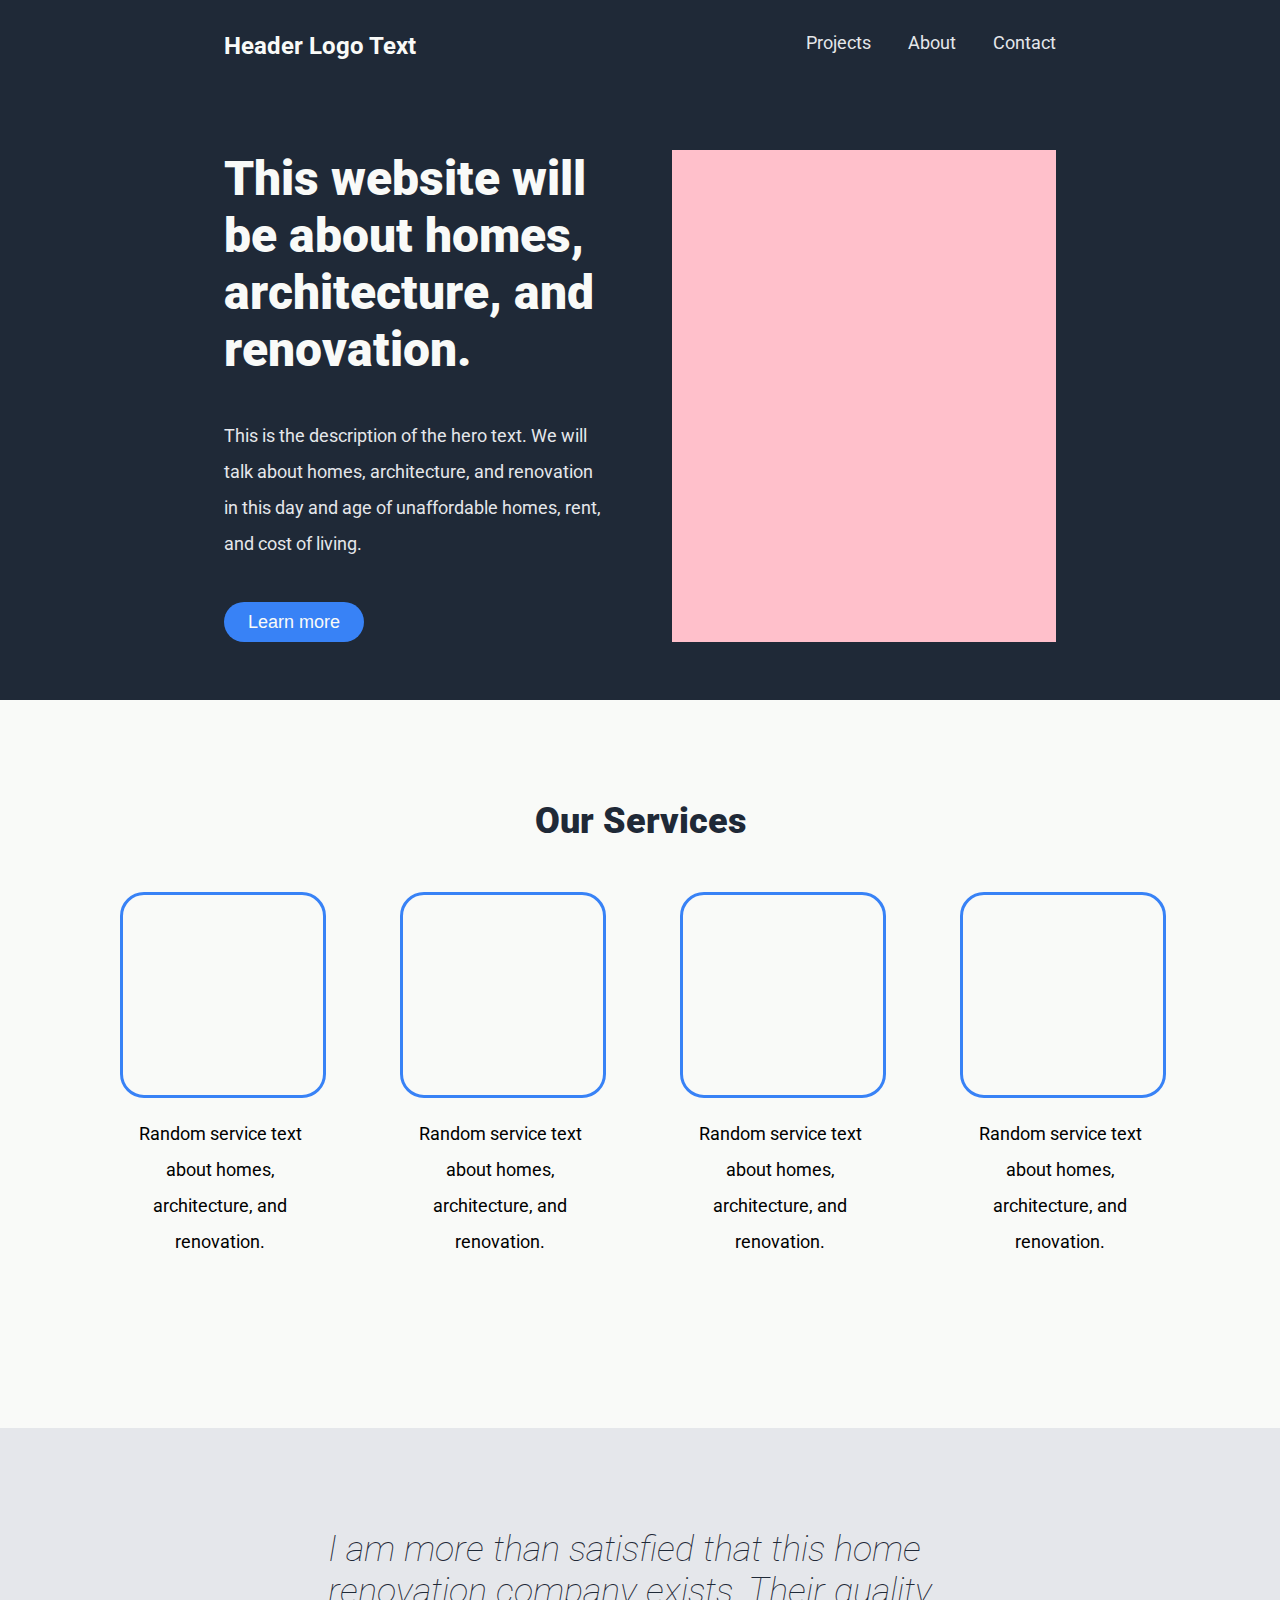
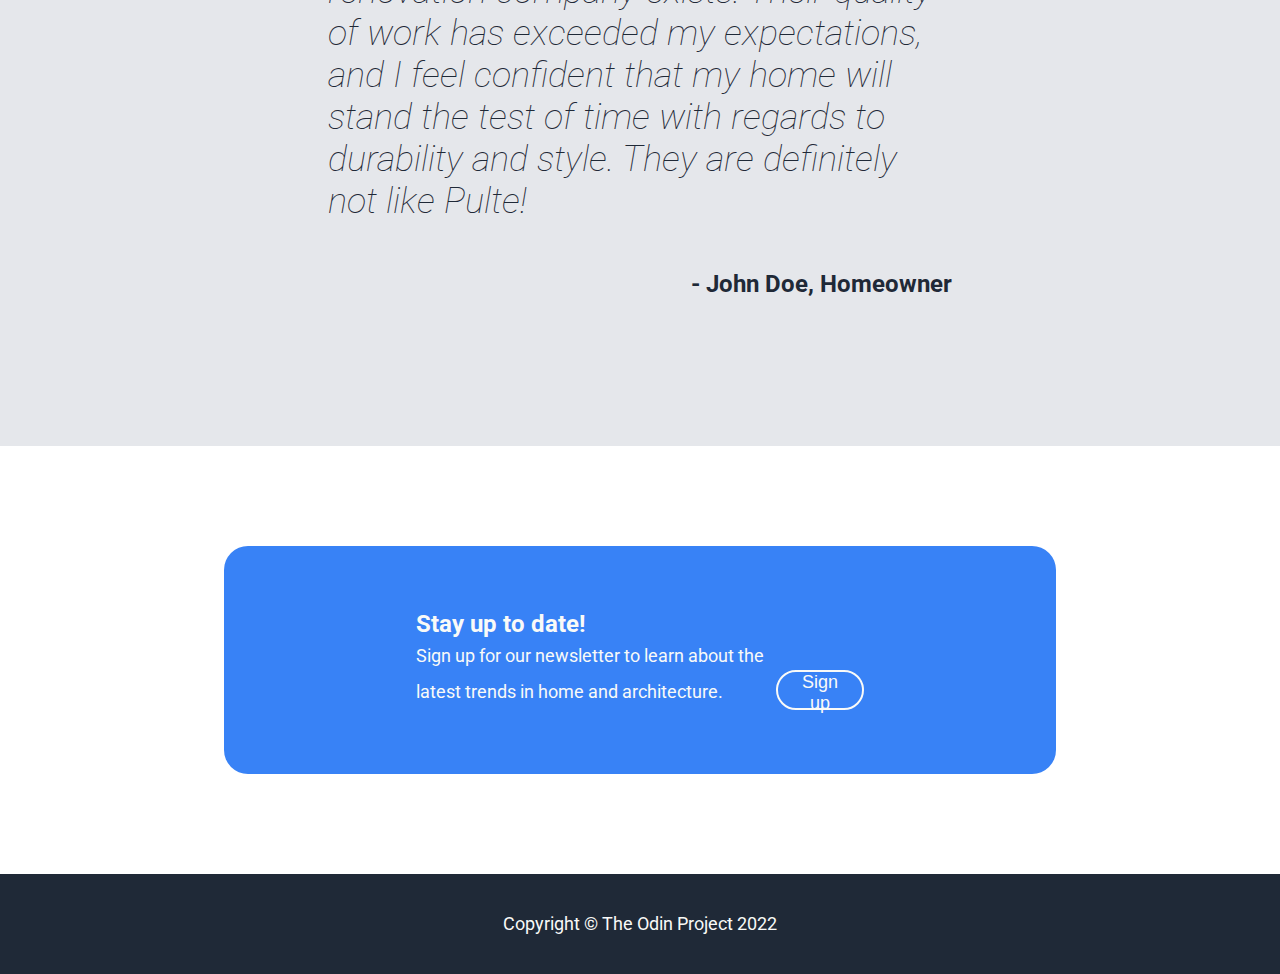
<file: index.html>
<!DOCTYPE html>
<html lang="en">

    <head>
        <meta charset="UTF-8">
        <title>Odin Landing Page Project</title>
        <meta name="description" content="DESCRIPTION">
        <link rel="stylesheet" href="styles.css">
        <link rel="preconnect" href="https://fonts.googleapis.com">
        <link rel="preconnect" href="https://fonts.gstatic.com" crossorigin>
        <link href="https://fonts.googleapis.com/css2?family=Roboto:ital,wght@0,100;0,400;0,700;0,900;1,400&display=swap" rel="stylesheet">
    </head>

    <body>

        <!-- <section id="hero-section"> -->
        <header>
            <nav>
                <div id="nav-logo">
                    <h3 class="white-primary-text">Header Logo Text</h3>
                </div>
                <ul id="nav-links">
                    <li><a class="white-secondary-text" href="">Projects</a>
                    <li><a class="white-secondary-text" href="">About</a>
                    <li><a class="white-secondary-text" href="">Contact</a>
                </ul>
            </nav>
            
            <div id="hero-main">
                <div id="hero-main-second">
                    <div class="hero-text">
                        <h1 class="hero-margin white-primary-text">This website will be about homes, architecture, and renovation.</h1>
                        <h2 class="hero-margin white-secondary-text">This is the description of the hero text. We will talk about homes, architecture, and renovation in this day and age of unaffordable homes, rent, and cost of living.</h2>
                        <button class="button hero-button">Learn more</button>
                    </div>
                    <div class="hero-image">
                    </div>
                </div>
            </div>
        </header>
        <!-- </section> -->

        <section id="card-section">
            <h4>Our Services</h4>
            <div class="card-layout">
                <div class="card">
                    <div class="card-image">
                    </div>
                    <div class="card-text">
                        <p>Random service text about homes, architecture, and renovation.</p>
                    </div>
                </div>
                <div class="card">
                    <div class="card-image">
                    </div>
                    <div class="card-text">
                        <p>Random service text about homes, architecture, and renovation.</p>
                    </div>
                </div>
                <div class="card">
                    <div class="card-image">
                    </div>
                    <div class="card-text">
                        <p>Random service text about homes, architecture, and renovation.</p>
                    </div>
                </div>
                <div class="card">
                    <div class="card-image">
                    </div>
                    <div class="card-text">
                        <p>Random service text about homes, architecture, and renovation.</p>
                    </div>
                </div>
            </div>
        </section>

        <section id="testimony-section">
            <div class="testimony-space">
                <h4 class="dark-text" id="testimony-text">I am more than satisfied that this home renovation company exists. Their quality of work has exceeded my expectations, and I feel confident that my home will stand the test of time with regards to durability and style. They are definitely not like Pulte!</h4>
                <h3 class="dark-text testimony-customer">- John Doe, Homeowner</h3>
            </div>
        </section>

        <section id="cta-section">
            <div id="cta-area">
                <div id="cta-text-area">
                    <h3 class="light-text">Stay up to date!</h3>
                    <p class="light-text">Sign up for our newsletter to learn about the latest trends in home and architecture.</p>
                </div>
                <button class="button cta-button">Sign up</button>
            </div>
        </section>

        <footer>
            <div>
                <p>Copyright © The Odin Project 2022</p>
            </div>
        </footer>

    </body>
</html>
</file>
<file: styles.css>
body {
    font-family: "Roboto", "Arial", sans-serif;
    margin: 0;  
}

section {
    padding: 0 14rem;
}

a {
    text-decoration: none;
}


button {
    border: none;
    border-radius: 24px;
    height: 40px;
    padding: 0 24px;
    font-size: 18px;
}

.hero-button {
    background-color: #3882F6;
    color: #F9FAF8;
}

.cta-button {
    background-color: transparent;
    border: solid 2px #F9FAF8;
    color: #F9FAF8;
}

/**********

IDs

**********/

nav {
    display: flex;
    justify-content: space-between;
    padding: 2em 0;
}

#nav-links {
    display: flex;
    justify-content: space-between;
    margin: 0;
    width: 250px;
}

#nav-links li {
    display: inline;
    list-style-type: none;
}

/*#hero-section {
    background-color: #1F2937;
    height: 700px;
    display: flex;
    flex-flow: column;
}*/

header {
    background-color: #1F2937;
    height: 700px;
    display: flex;
    flex-flow: column;
    padding: 0 14rem;
}

#hero-main {
    display: flex;
    flex: 1;
    align-items: center;
}

#hero-main-second {
    display: flex;
    flex: 1;
}

.hero-text {
    flex: 1;
    margin: 0 4em 0 0;
}

.hero-image {
    flex: 1;
    background-color: pink;
}

/**********

TEXT

**********/

h1 {
    font-size: 48px;
    font-weight: 900;
    margin: 0;
}

h2 {
    font-size: 18px;
    font-weight: normal;
    margin: 0;
    line-height: 2em;
}

h3 {
    margin: 0;
    font-size: 24px;
}

h4 {
    margin: 0;
    font-size: 36px;
    font-weight: 900;
    color: #1F2937;
}

.testimony-customer {
    margin: 2em 0;
    text-align: right;
}

.dark-text {
    color: #1F2937;
}

.light-text {
    color: #F9FAF8;
}

.line-height {
    line-height: 2em;
}

p {
    line-height: 2em;
    font-size: 18px;
}

#testimony-text {
    font-weight: 100;
    font-style: italic;
}


#nav-links a {
    font-size: 18px;
    font-weight: normal;
    margin: 0;
}

.hero-margin {
    margin: 0 0 40px 0;
}

.white-primary-text {
    color: #F9FAF8;
}

.white-secondary-text {
    color: #E5E7EB;
}



/**************

SERVICE CARDS

**************/

.card {
    width: 200px;
    margin: 50px 40px;
}

.card-image {
    border-style: solid;
    border-color: #3882F6;
    border-radius: 24px;
    width: 200px;
    height: 200px;
}

.card-layout {
    display: flex;
}

#card-section {
    display: flex;
    flex-direction: column;
    align-items: center;
    padding: 100px 14rem;
    background-color: #F9FAF8;
}

.card-text p {
    text-align: center;
}


/**************

TESTIMONIES

**************/

#testimony-section {
    background-color: #E5E7EB;
    padding: 100px 14rem;
}

.testimony-space {
    width: 75%;
    margin: 0 auto;
}




/**************

CTA

**************/

#cta-section {
    padding: 100px 14rem;
}

#cta-area {
    display: flex;
    border-radius: 24px;
    justify-content: space-between;
    align-items: flex-end;
    background-color: #3882F6;
    padding: 4rem 12rem;
}

#cta-text-area p {
    margin: 0;
}


/**************

FOOTER

**************/
footer {
    display: flex;
    justify-content: center;
    align-items: center;
    background-color: #1F2937;
    height: 100px;
}

footer p {
    color: #F9FAF8;
}
</file>
